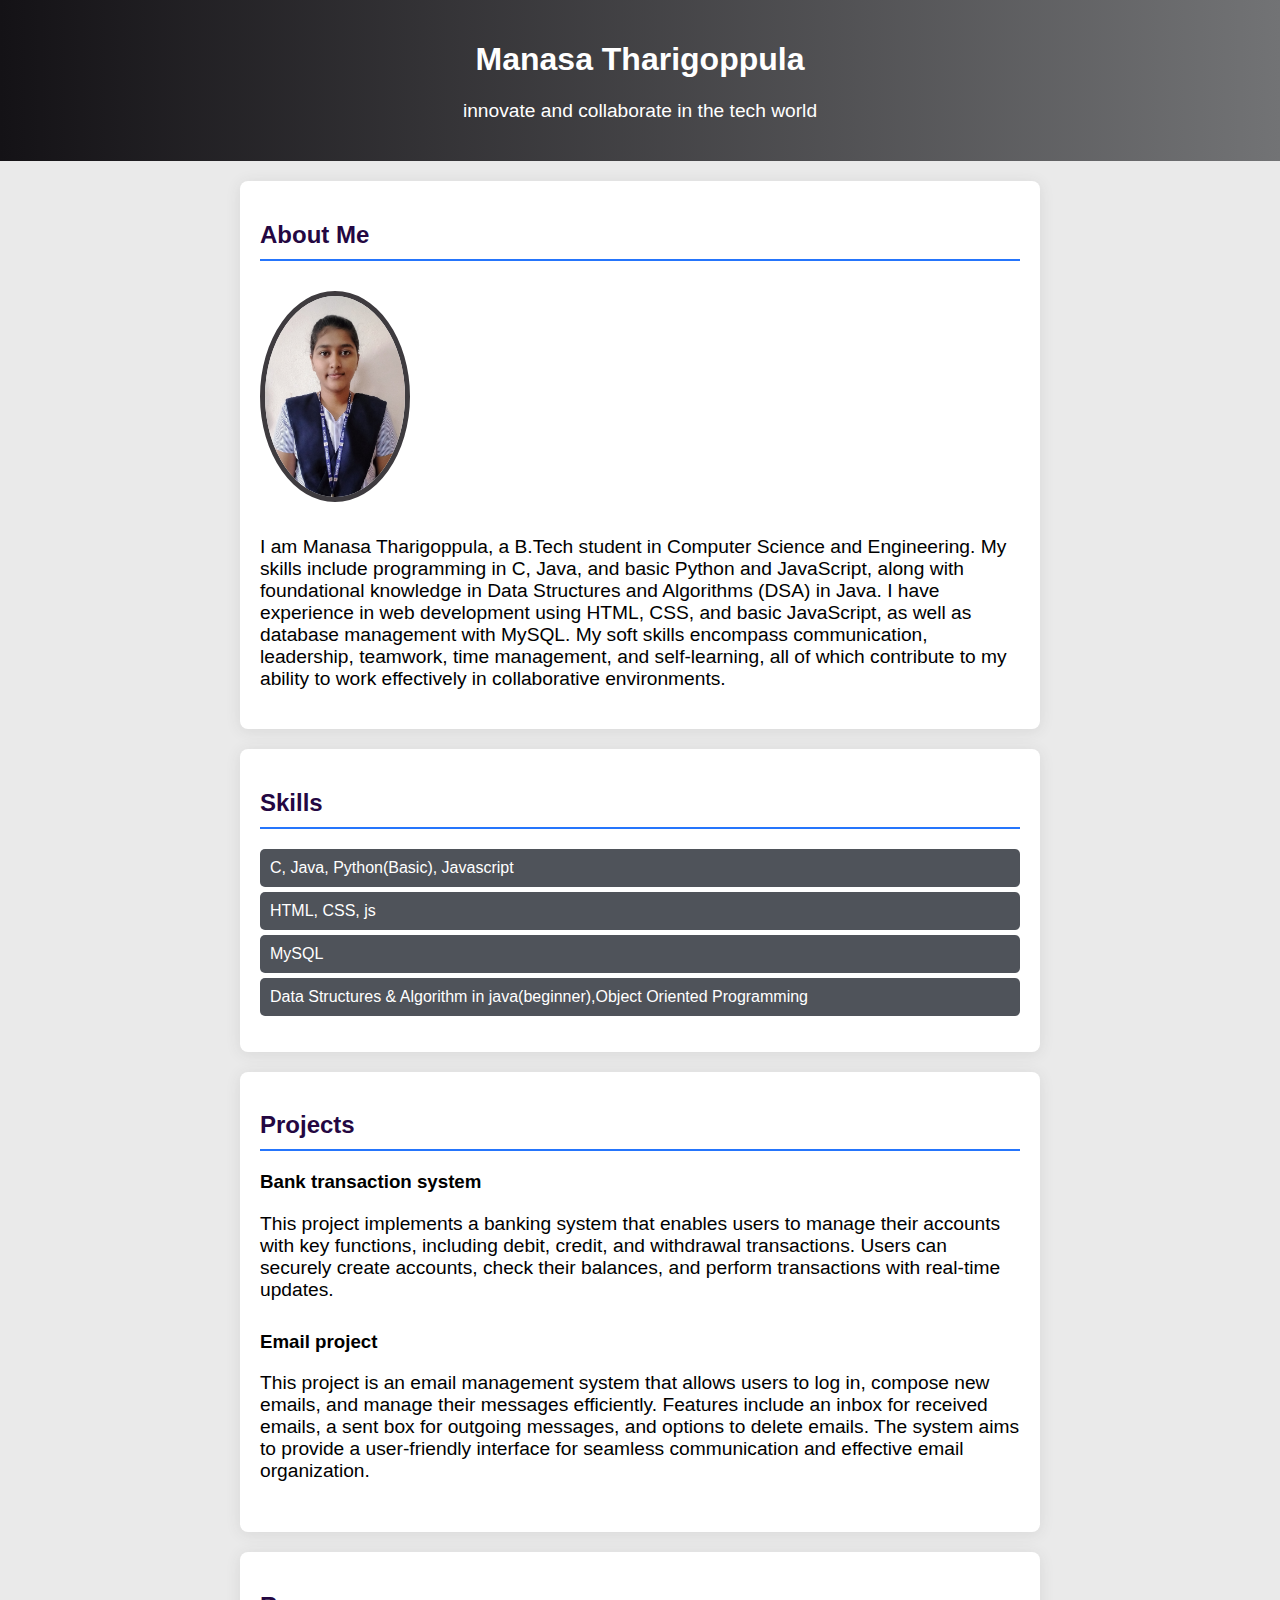
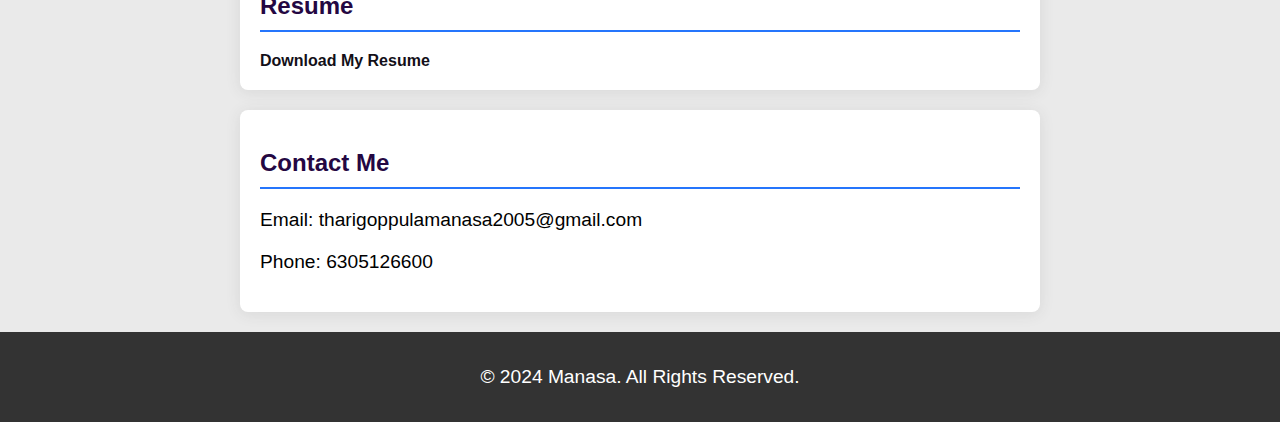
<file: portfolio/index.html>
<!DOCTYPE html>
<html lang="en">
<head>
    <meta charset="UTF-8">
    <meta name="viewport" content="width=device-width, initial-scale=1.0">
    <link rel="stylesheet" href="styles.css">
    <title>Manasa Tharigoppula-Portfolio</title>
</head>
<body>
    <header>
        <h1>Manasa Tharigoppula</h1>
        <p> innovate and collaborate in the tech world    </p>
    </header>

    <section id="about">
        <h2>About Me</h2>
        
        <img src="IMG_20230823_080632.jpg" alt="" class="profile-img">
        <p>   I am Manasa Tharigoppula, a B.Tech student in Computer Science and Engineering. My skills include programming in C, Java, and basic Python and JavaScript, along with foundational knowledge in Data Structures and Algorithms (DSA) in Java. I have experience in web development using HTML, CSS, and basic JavaScript, as well as database management with MySQL. My soft skills encompass communication, leadership, teamwork, time management, and self-learning, all of which contribute to my ability to work effectively in collaborative environments.</p>
    </section>

    <section id="skills">
        <h2>Skills</h2>
        <ul>
            <li>C, Java, Python(Basic), Javascript</li>
            <li>HTML, CSS, js</li>
            <li>MySQL</li>
            <li>Data Structures & Algorithm in java(beginner),Object Oriented
                Programming</li>
        </ul>
    </section>

    <section id="projects">
        <h2>Projects</h2>
        <div class="project">
            <h3>Bank transaction system</h3>
            <p>This project implements a banking system that enables users to manage their accounts with key functions, including debit, credit, and withdrawal transactions. Users can securely create accounts, check their balances, and perform transactions with real-time updates. </p>
        
        </div>
        <div class="project">
            <h3>Email project</h3>
            <p>This project is an email management system that allows users to log in, compose new emails, and manage their messages efficiently. Features include an inbox for received emails, a sent box for outgoing messages, and options to delete emails. The system aims to provide a user-friendly interface for seamless communication and effective email organization.</p>
            
        </div>
        
    </section>

    <section id="resume">
        <h2>Resume</h2>
        <a href="res.pdf" download>Download My Resume</a>
    </section>

    <section id="contact">
        <h2>Contact Me</h2>
        <p>Email: tharigoppulamanasa2005@gmail.com</p>
        <p>Phone: 6305126600</p>
    </section>

    <footer>
        <p>&copy; 2024 Manasa. All Rights Reserved.</p>
    </footer>
</body>
</html>
</file>
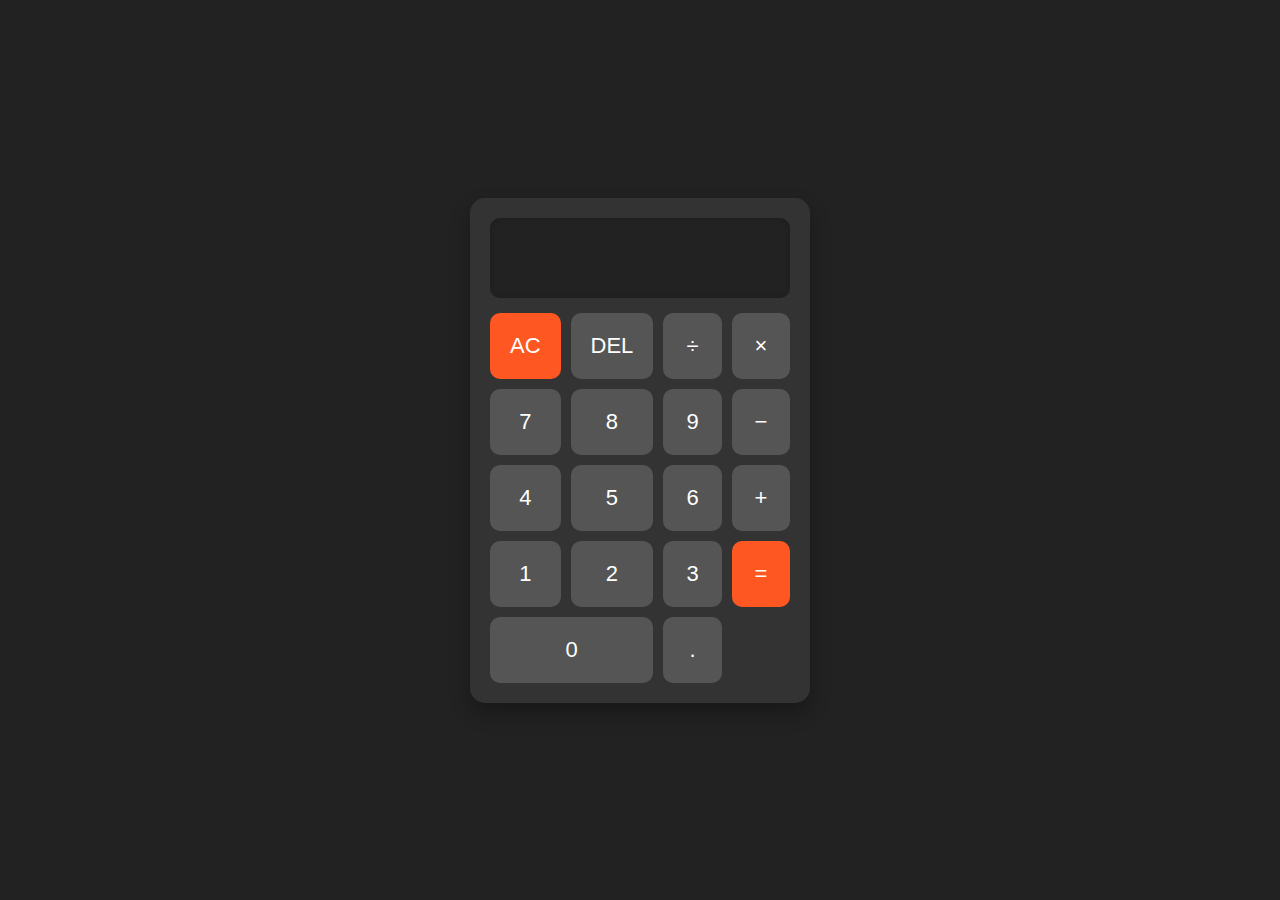
<file: calci/cal.html>
<!DOCTYPE html>
<html lang="en">
<head>
    <meta charset="UTF-8">
    <meta name="viewport" content="width=device-width, initial-scale=1.0">
    <title>Modern Calculator</title>
    <link rel="stylesheet" href="styles.css">
</head>
<body>
    <div class="calculator">
        <div class="display-container">
            <input type="text" id="display" disabled>
        </div>
        <div class="buttons">
            <button class="clear" onclick="clearDisplay()">AC</button>
            <button onclick="deleteLast()">DEL</button>
            <button onclick="appendToDisplay('/')">÷</button>
            <button onclick="appendToDisplay('*')">×</button>

            <button onclick="appendToDisplay('7')">7</button>
            <button onclick="appendToDisplay('8')">8</button>
            <button onclick="appendToDisplay('9')">9</button>
            <button onclick="appendToDisplay('-')">−</button>

            <button onclick="appendToDisplay('4')">4</button>
            <button onclick="appendToDisplay('5')">5</button>
            <button onclick="appendToDisplay('6')">6</button>
            <button onclick="appendToDisplay('+')">+</button>

            <button onclick="appendToDisplay('1')">1</button>
            <button onclick="appendToDisplay('2')">2</button>
            <button onclick="appendToDisplay('3')">3</button>
            <button class="equals" onclick="calculate()">=</button>

            <button onclick="appendToDisplay('0')" class="zero">0</button>
            <button onclick="appendToDisplay('.')">.</button>
        </div>
    </div>
    <script src="script.js"></script>
</body>
</html>
</file>
<file: portfolio/styles.css>
* {
    box-sizing: border-box;
}

body {
    font-family: 'Segoe UI', Tahoma, Geneva, Verdana, sans-serif;
    margin: 0;
    padding: 0;
    background-color: #eaeaea;
}

header {
    background: linear-gradient(to right, #141216, #727375);
    color: #fff;
    padding: 20px;
    text-align: center;
}



p {
    font-size: 1.2em;
}

section {
    padding: 20px;
    margin: 20px auto;
    max-width: 800px;
    background: #fff;
    border-radius: 8px;
    box-shadow: 0 2px 15px rgba(63, 59, 59, 0.1);
    transition: transform 0.3s ease;
}

section:hover {
    transform: scale(1.02);
}

.profile-img {
    width: 150px;
    height: auto;
    border-radius: 50%;
    border: 5px solid #3e3b3f;
    margin: 10px 0;
}

h2 {
    color: #240742;
    border-bottom: 2px solid #2575fc;
    padding-bottom: 10px;
}

ul {
    list-style: none;
    padding: 0;
}

li {
    background: #4f535a;
    color: #fff;
    margin: 5px 0;
    padding: 10px;
    border-radius: 5px;
}

.project {
    margin-bottom: 30px;
}

.project img {
    width: 100%;
    height: auto;
    border-radius: 5px;
    transition: transform 0.3s ease;
}

.project img:hover {
    transform: scale(1.05);
}

a {
    text-decoration: none;
    color: #130f18;
    font-weight: bold;
}

a:hover {
    text-decoration: underline;
}

footer {
    text-align: center;
    padding: 15px 0;
    background: #333;
    color: #fff;
    position: relative;
    bottom: 0;
    width: 100%;
}
</file>
<file: calci/styles.css>
body {
    display: flex;
    justify-content: center;
    align-items: center;
    height: 100vh;
    background-color: #222;
    font-family: 'Segoe UI', Tahoma, Geneva, Verdana, sans-serif;
    margin: 0;
}

.calculator {
    background: #333;
    padding: 20px;
    border-radius: 15px;
    box-shadow: 0px 10px 20px rgba(0, 0, 0, 0.3);
    width: 300px;
}

.display-container {
    display: flex;
    justify-content: center;
    margin-bottom: 15px;
}

#display {
    width: 100%;
    height: 60px;
    font-size: 32px;
    background-color: #222;
    color: #fff;
    text-align: right;
    padding: 10px;
    border: none;
    border-radius: 10px;
    box-shadow: inset 0 0 5px rgba(0, 0, 0, 0.2);
}

.buttons {
    display: grid;
    grid-template-columns: repeat(4, 1fr);
    gap: 10px;
}

button {
    padding: 20px;
    font-size: 22px;
    border: none;
    border-radius: 10px;
    background-color: #555;
    color: #fff;
    cursor: pointer;
    transition: background-color 0.2s;
}

button:hover {
    background-color: #777;
}

button.zero {
    grid-column: span 2;
}

button.clear, button.equals {
    background-color: #ff5722;
    color: #fff;
}

button.clear:hover, button.equals:hover {
    background-color: #ff784e;
}
</file>
